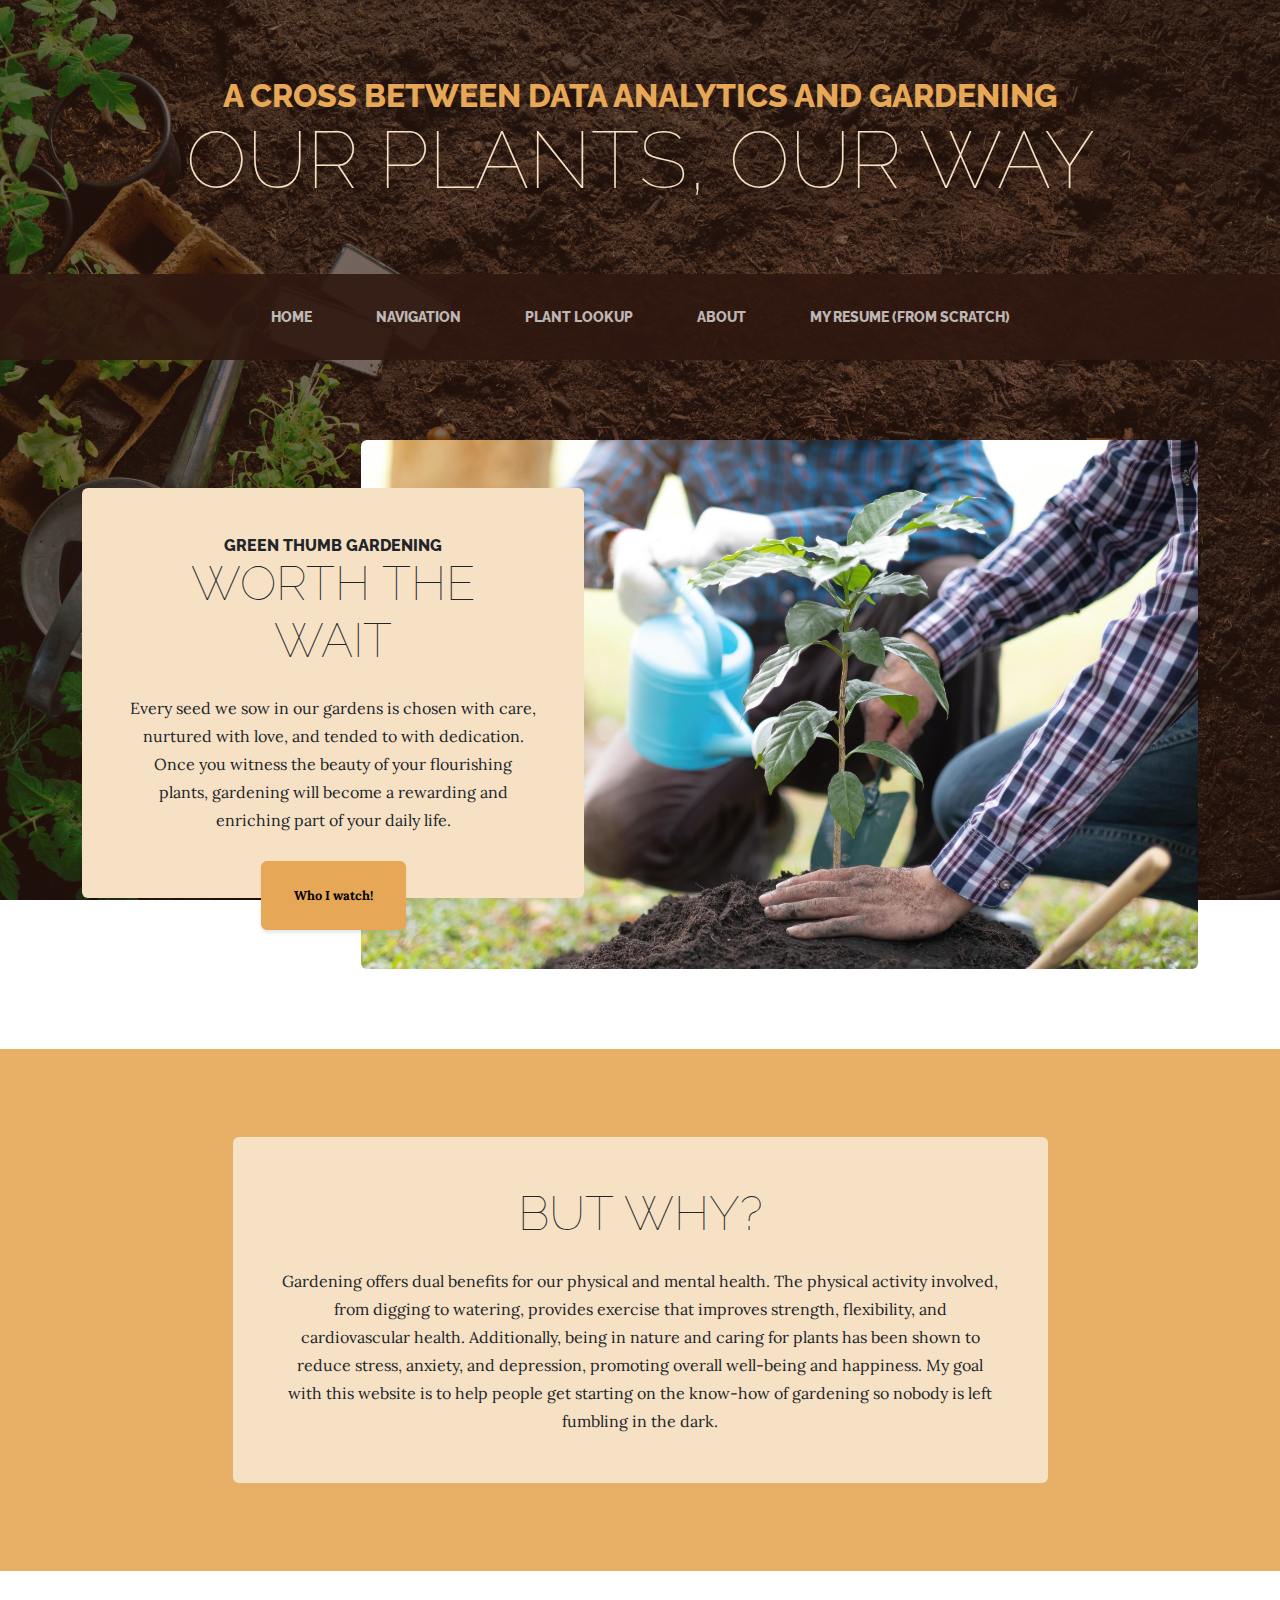
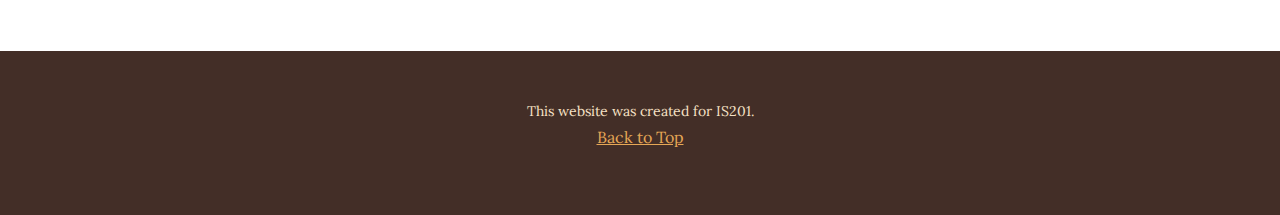
<file: index.html>
<!DOCTYPE html>
<html lang="en">
    <head>
        <meta charset="utf-8" />
        <meta name="viewport" content="width=device-width, initial-scale=1, shrink-to-fit=no" />
        <meta name="description" content="" />
        <meta name="author" content="" />
        <title>Come Plant With Me</title>
        <link rel="icon" type="image/x-icon" href="assets/botanical.svg" />
        <!-- Google fonts-->
        <link href="https://fonts.googleapis.com/css?family=Raleway:100,100i,200,200i,300,300i,400,400i,500,500i,600,600i,700,700i,800,800i,900,900i" rel="stylesheet" />
        <link href="https://fonts.googleapis.com/css?family=Lora:400,400i,700,700i" rel="stylesheet" />
        <!-- Core theme CSS (includes Bootstrap)-->
        <link href="css/styles.css" rel="stylesheet" />
    </head>
    <body class="bodyb">
        <header>
            <h1 class="site-heading text-center text-faded d-none d-lg-block">
                <span class="site-heading-upper text-primary mb-3" id="Top">A cross between data analytics and gardening</span>
                <span class="site-heading-lower">Our Plants, Our Way</span>
            </h1>
        </header>
        <!-- Navigation-->
        <nav class="navbar navbar-expand-lg navbar-dark py-lg-4" id="mainNav">
            <div class="container">
                <a class="navbar-brand text-uppercase fw-bold d-lg-none" href="index.html">Start Bootstrap</a>
                <button class="navbar-toggler" type="button" data-bs-toggle="collapse" data-bs-target="#navbarSupportedContent" aria-controls="navbarSupportedContent" aria-expanded="false" aria-label="Toggle navigation"><span class="navbar-toggler-icon"></span></button>
                <div class="collapse navbar-collapse" id="navbarSupportedContent">
                    <ul class="navbar-nav mx-auto">
                        <li class="nav-item px-lg-4"><a class="nav-link text-uppercase" href="index.html">Home</a></li>
                        <li class="nav-item px-lg-4"><a class="nav-link text-uppercase" href="navigation.html">Navigation</a></li>
                        <li class="nav-item px-lg-4"><a class="nav-link text-uppercase" href="plant_lookup.html">Plant Lookup</a></li>
                        <li class="nav-item px-lg-4"><a class="nav-link text-uppercase" href="about.html">About</a></li>
                        <li class="nav-item px-lg-4"><a class="nav-link text-uppercase" href="resume.html">My Resume (from scratch)</a></li>
                    </ul>
                </div>
            </div>
        </nav>
        <section class="page-section clearfix">
            <div class="container">
                <div class="intro">
                    <img class="intro-img img-fluid mb-3 mb-lg-0 rounded" src="assets/img/intro.jpg" alt="..." />
                    <div class="intro-text left-0 text-center bg-faded p-5 rounded">
                        <h2 class="section-heading mb-4">
                            <span class="section-heading-upper">Green Thumb Gardening</span>
                            <span class="section-heading-lower">Worth the Wait</span>
                        </h2>
                        <p class="mb-3">Every seed we sow in our gardens is chosen with care, nurtured with love, and tended to with dedication. Once you witness the beauty of your flourishing plants, gardening will become a rewarding and enriching part of your daily life.</p>
                        <div class="intro-button mx-auto"><a class="btn btn-primary btn-xl" href="https://www.youtube.com/@epicgardening" target="_blank">Who I watch!</a></div>
                    </div>
                </div>
            </div>
        </section>
        <section class="page-section cta">
            <div class="container">
                <div class="row">
                    <div class="col-xl-9 mx-auto">
                        <div class="cta-inner bg-faded text-center rounded">
                            <h2 class="section-heading mb-4">
                                <span class="section-heading-lower">But Why?</span>
                            </h2>
                            <p class="mb-0">Gardening offers dual benefits for our physical and mental health. The physical activity involved, from digging to watering, provides exercise that improves strength, flexibility, and cardiovascular health. Additionally, being in nature and caring for plants has been shown to reduce stress, anxiety, and depression, promoting overall well-being and happiness. My goal with this website is to help people get starting on the know-how of gardening so nobody is left fumbling in the dark.</p>
                        </div>
                    </div>
                </div>
            </div>
        </section>
        <footer class="footer text-faded text-center py-5">
            <div class="container"><p class="m-0 small">This website was created for IS201.</p>
                <p><a href="#">Back to Top</a></p>
            </div>
        </footer>
        <!-- Bootstrap core JS-->
        <script src="https://cdn.jsdelivr.net/npm/bootstrap@5.2.3/dist/js/bootstrap.bundle.min.js"></script>
        <!-- Core theme JS-->
        <script src="js/scripts.js"></script>
    </body>
</html>
</file>
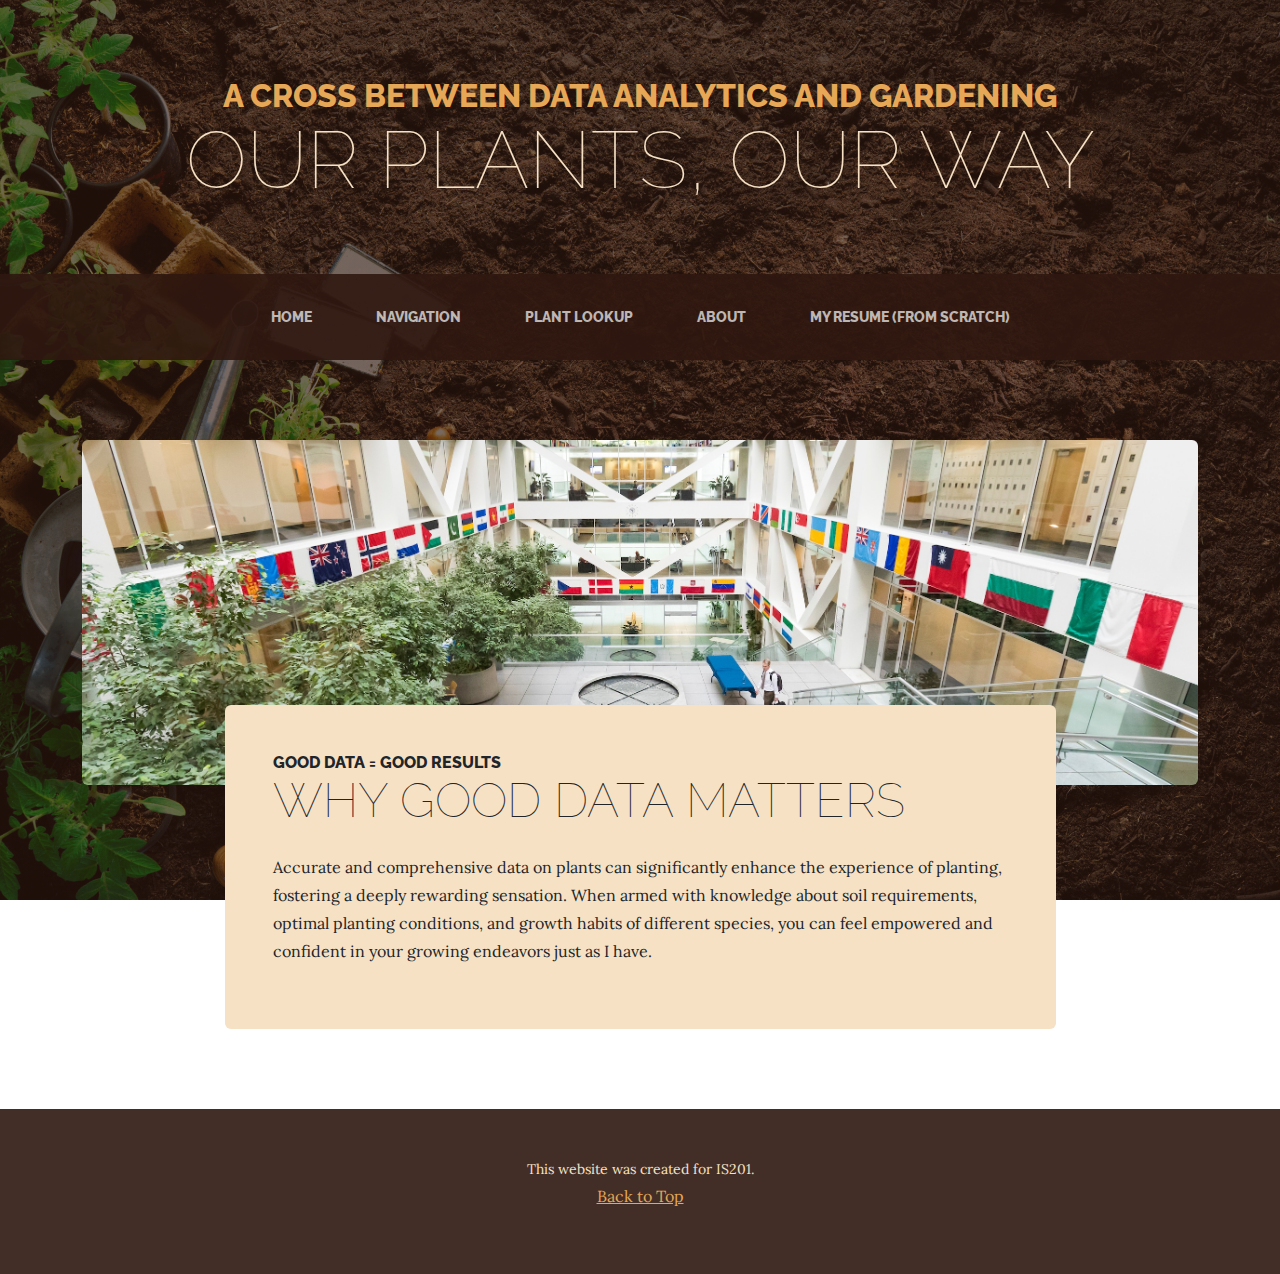
<file: about.html>
<!DOCTYPE html>
<html lang="en">
    <head>
        <meta charset="utf-8" />
        <meta name="viewport" content="width=device-width, initial-scale=1, shrink-to-fit=no" />
        <meta name="description" content="" />
        <meta name="author" content="" />
        <title>About this site</title>
        <link rel="icon" type="image/x-icon" href="assets/botanical.svg" />
        <!-- Google fonts-->
        <link href="https://fonts.googleapis.com/css?family=Raleway:100,100i,200,200i,300,300i,400,400i,500,500i,600,600i,700,700i,800,800i,900,900i" rel="stylesheet" />
        <link href="https://fonts.googleapis.com/css?family=Lora:400,400i,700,700i" rel="stylesheet" />
        <!-- Core theme CSS (includes Bootstrap)-->
        <link href="css/styles.css" rel="stylesheet"/>
    </head>
    <body class="bodyb">
        <header>
            <h1 class="site-heading text-center text-faded d-none d-lg-block">
                <span class="site-heading-upper text-primary mb-3" id="Top">A cross between data analytics and gardening</span>
                <span class="site-heading-lower">Our Plants, Our Way</span>
            </h1>
        </header>
        <!-- Navigation-->
        <nav class="navbar navbar-expand-lg navbar-dark py-lg-4" id="mainNav">
            <div class="container">
                <a class="navbar-brand text-uppercase fw-bold d-lg-none" href="index.html">Start Bootstrap</a>
                <button class="navbar-toggler" type="button" data-bs-toggle="collapse" data-bs-target="#navbarSupportedContent" aria-controls="navbarSupportedContent" aria-expanded="false" aria-label="Toggle navigation"><span class="navbar-toggler-icon"></span></button>
                <div class="collapse navbar-collapse" id="navbarSupportedContent">
                    <ul class="navbar-nav mx-auto">
                        <li class="nav-item px-lg-4"><a class="nav-link text-uppercase" href="index.html">Home</a></li>
                        <li class="nav-item px-lg-4"><a class="nav-link text-uppercase" href="navigation.html">Navigation</a></li>
                        <li class="nav-item px-lg-4"><a class="nav-link text-uppercase" href="plant_lookup.html">Plant Lookup</a></li>
                        <li class="nav-item px-lg-4"><a class="nav-link text-uppercase" href="about.html">About</a></li>
                        <li class="nav-item px-lg-4"><a class="nav-link text-uppercase" href="resume.html">My Resume (from scratch)</a></li>
                    </ul>
                </div>
            </div>
        </nav>
        <section class="page-section about-heading">
            <div class="container">
                <img class="img-fluid rounded about-heading-img mb-3 mb-lg-0" src="assets/img/about.jpg" alt="..." />
                <div class="about-heading-content">
                    <div class="row">
                        <div class="col-xl-9 col-lg-10 mx-auto">
                            <div class="bg-faded rounded p-5">
                                <h2 class="section-heading mb-4">
                                    <span class="section-heading-upper">Good Data = Good Results</span>
                                    <span class="section-heading-lower">Why Good Data Matters</span>
                                </h2>
                                <p>Accurate and comprehensive data on plants can significantly enhance the experience of planting, fostering a deeply rewarding sensation. When armed with knowledge about soil requirements, optimal planting conditions, and growth habits of different species, you can feel empowered and confident in your growing endeavors just as I have. </p>
                            </div>
                        </div>
                    </div>
                </div>
            </div>
        </section>
        <footer class="footer text-faded text-center py-5">
            <div class="container"><p class="m-0 small">This website was created for IS201.</p>
                <p><a href="#">Back to Top</a></p>
            </div>
        </footer>
        <!-- Bootstrap core JS-->
        <script src="https://cdn.jsdelivr.net/npm/bootstrap@5.2.3/dist/js/bootstrap.bundle.min.js"></script>
        <!-- Core theme JS-->
        <script src="js/scripts.js"></script>
    </body>
</html>
</file>
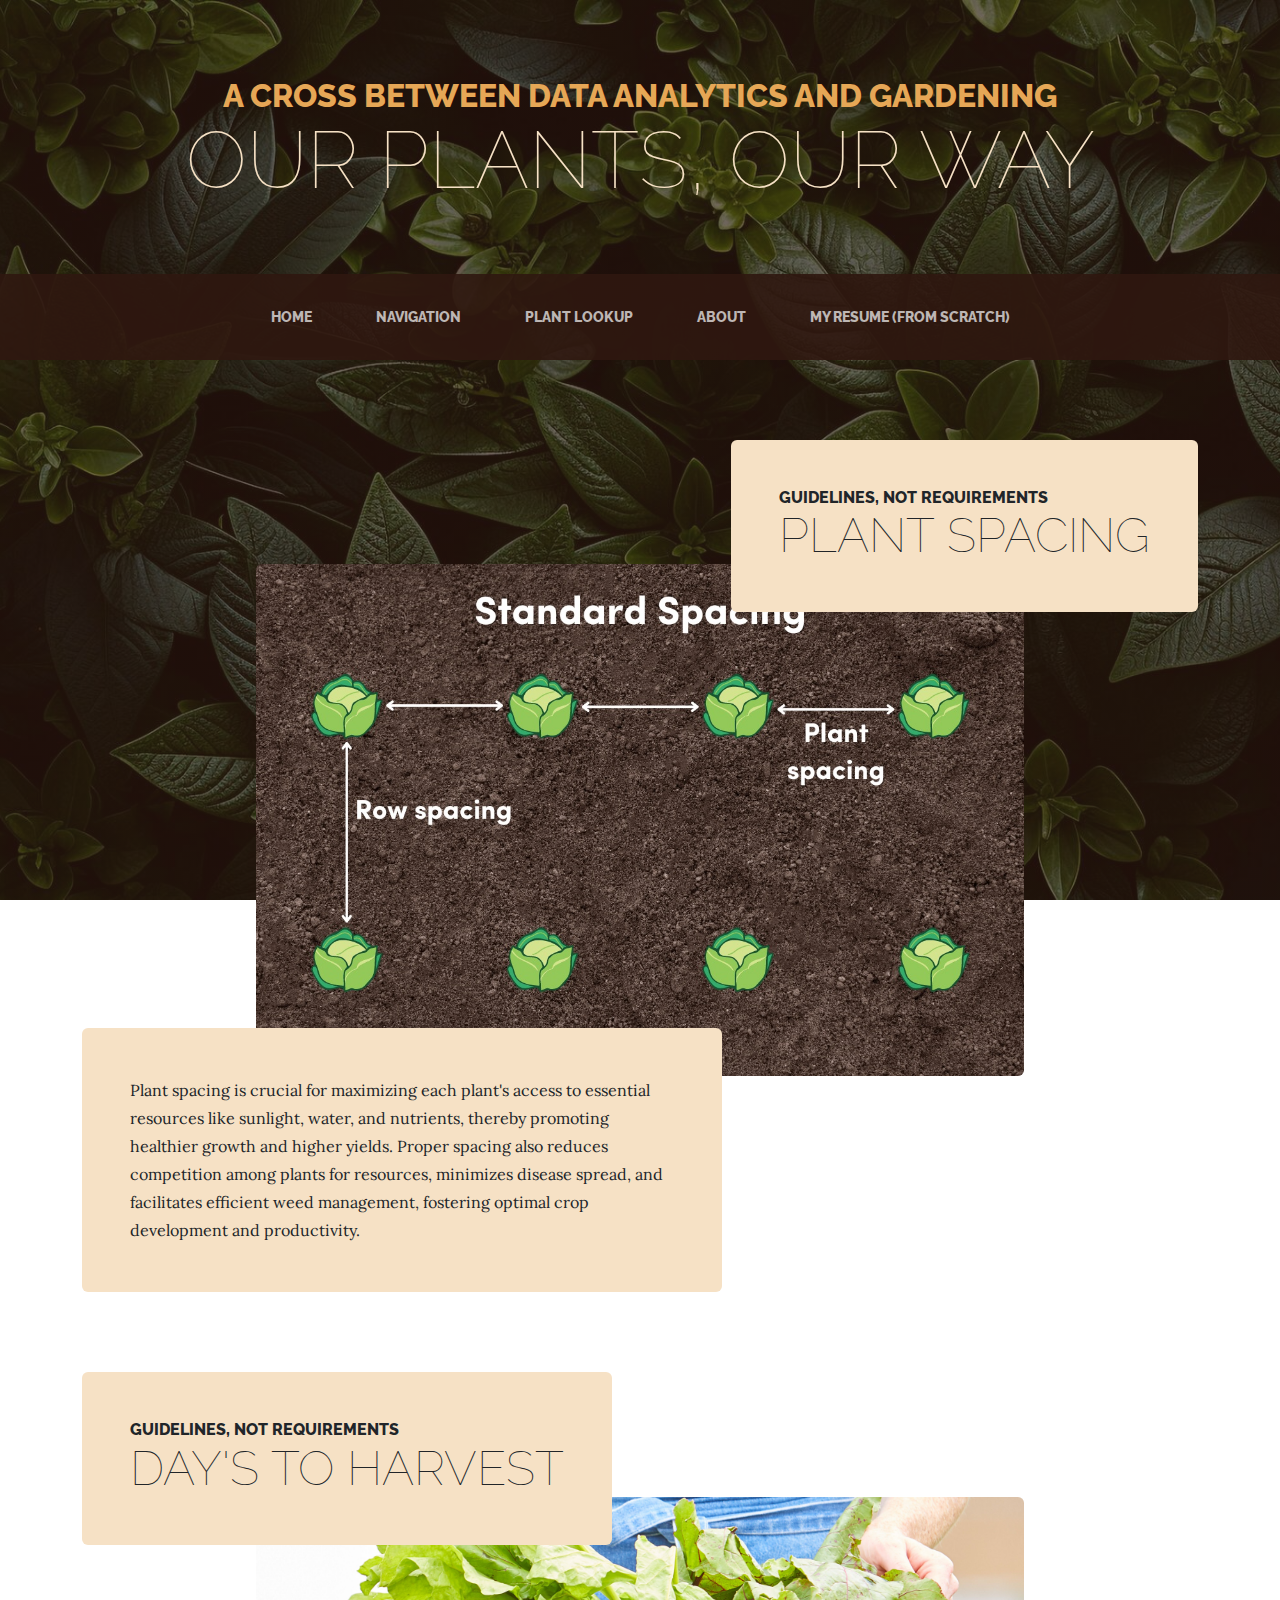
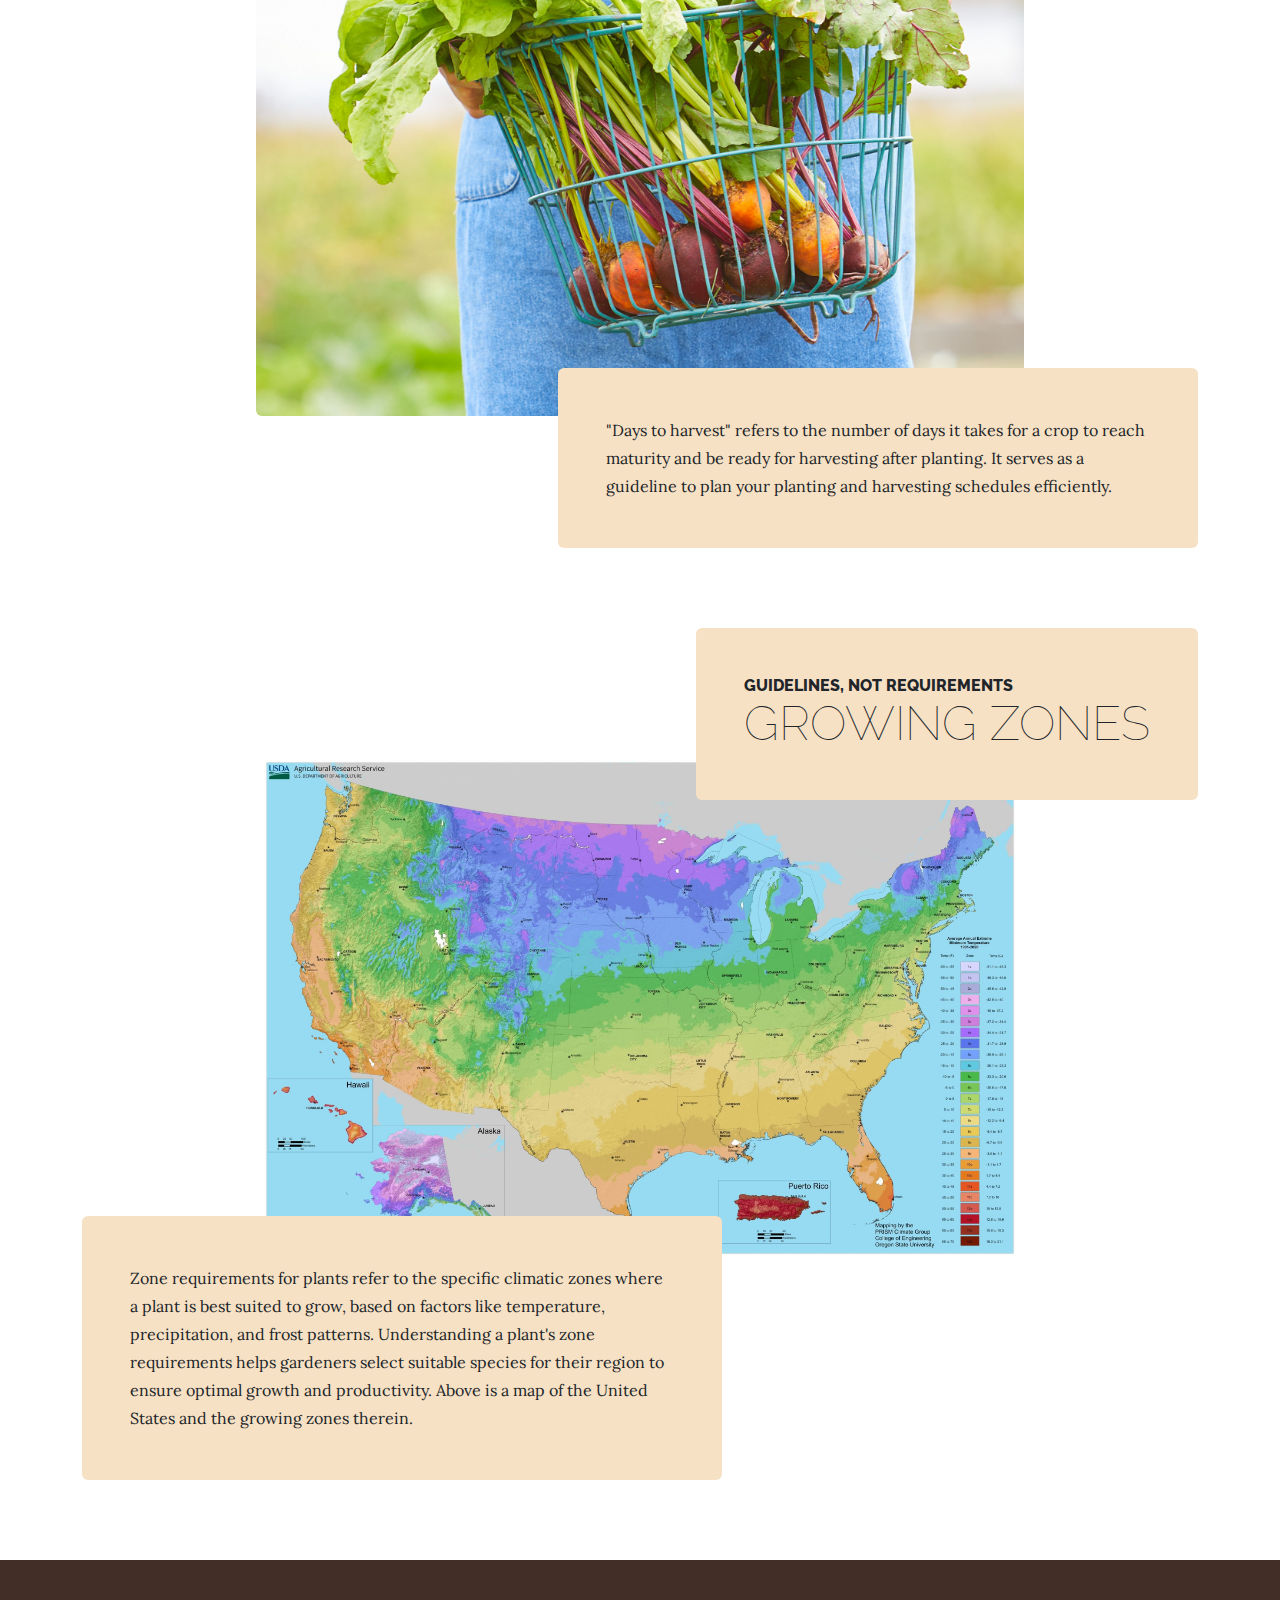
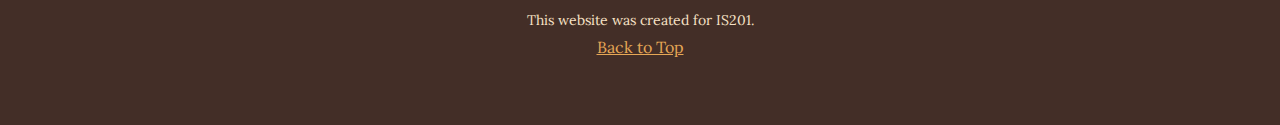
<file: navigation.html>
<!DOCTYPE html>
<html lang="en">
    <head>
        <meta charset="utf-8" />
        <meta name="viewport" content="width=device-width, initial-scale=1, shrink-to-fit=no" />
        <meta name="description" content="" />
        <meta name="author" content="" />
        <title>Guideline to navigation</title>
        <link rel="icon" type="image/x-icon" href="assets/botanical.svg" />
        <!-- Google fonts-->
        <link href="https://fonts.googleapis.com/css?family=Raleway:100,100i,200,200i,300,300i,400,400i,500,500i,600,600i,700,700i,800,800i,900,900i" rel="stylesheet" />
        <link href="https://fonts.googleapis.com/css?family=Lora:400,400i,700,700i" rel="stylesheet" />
        <!-- Core theme CSS (includes Bootstrap)-->
        <link href="css/styles.css" rel="stylesheet" />
    </head>
    <body class="bodyg">
        <header>
            <h1 class="site-heading text-center text-faded d-none d-lg-block">
                <span class="site-heading-upper text-primary mb-3" id="Top">A cross between data analytics and gardening</span>
                <span class="site-heading-lower">Our Plants, Our Way</span>
            </h1>
        </header>
        <!-- Navigation-->
        <nav class="navbar navbar-expand-lg navbar-dark py-lg-4" id="mainNav">
            <div class="container">
                <a class="navbar-brand text-uppercase fw-bold d-lg-none" href="index.html">Start Bootstrap</a>
                <button class="navbar-toggler" type="button" data-bs-toggle="collapse" data-bs-target="#navbarSupportedContent" aria-controls="navbarSupportedContent" aria-expanded="false" aria-label="Toggle navigation"><span class="navbar-toggler-icon"></span></button>
                <div class="collapse navbar-collapse" id="navbarSupportedContent">
                    <ul class="navbar-nav mx-auto">
                        <li class="nav-item px-lg-4"><a class="nav-link text-uppercase" href="index.html">Home</a></li>
                        <li class="nav-item px-lg-4"><a class="nav-link text-uppercase" href="navigation.html">Navigation</a></li>
                        <li class="nav-item px-lg-4"><a class="nav-link text-uppercase" href="plant_lookup.html">Plant Lookup</a></li>
                        <li class="nav-item px-lg-4"><a class="nav-link text-uppercase" href="about.html">About</a></li>
                        <li class="nav-item px-lg-4"><a class="nav-link text-uppercase" href="resume.html">My Resume (from scratch)</a></li>
                    </ul>
                </div>
            </div>
        </nav>
        <section class="page-section">
            <div class="container">
                <div class="product-item">
                    <div class="product-item-title d-flex">
                        <div class="bg-faded p-5 d-flex ms-auto rounded">
                            <h2 class="section-heading mb-0">
                                <span class="section-heading-upper">Guidelines, not requirements</span>
                                <span class="section-heading-lower">Plant Spacing</span>
                            </h2>
                        </div>
                    </div>
                    <img class="product-item-img mx-auto d-flex rounded img-fluid mb-3 mb-lg-0" src="assets/img/products-01.jpg" alt="..." />
                    <div class="product-item-description d-flex me-auto">
                        <div class="bg-faded p-5 rounded"><p class="mb-0">Plant spacing is crucial for maximizing each plant's access to essential resources like sunlight, water, and nutrients, thereby promoting healthier growth and higher yields. Proper spacing also reduces competition among plants for resources, minimizes disease spread, and facilitates efficient weed management, fostering optimal crop development and productivity.</p></div>
                    </div>
                </div>
            </div>
        </section>
        <section class="page-section">
            <div class="container">
                <div class="product-item">
                    <div class="product-item-title d-flex">
                        <div class="bg-faded p-5 d-flex me-auto rounded">
                            <h2 class="section-heading mb-0">
                                <span class="section-heading-upper">Guidelines, not requirements</span>
                                <span class="section-heading-lower">Day's to Harvest</span>
                            </h2>
                        </div>
                    </div>
                    <img class="product-item-img mx-auto d-flex rounded img-fluid mb-3 mb-lg-0" src="assets/img/products-02.jpg" alt="..." />
                    <div class="product-item-description d-flex ms-auto">
                        <div class="bg-faded p-5 rounded"><p class="mb-0">"Days to harvest" refers to the number of days it takes for a crop to reach maturity and be ready for harvesting after planting. It serves as a guideline to plan your planting and harvesting schedules efficiently.</p></div>
                    </div>
                </div>
            </div>
        </section>
        <section class="page-section">
            <div class="container">
                <div class="product-item">
                    <div class="product-item-title d-flex">
                        <div class="bg-faded p-5 d-flex ms-auto rounded">
                            <h2 class="section-heading mb-0">
                                <span class="section-heading-upper">Guidelines, not requirements</span>
                                <span class="section-heading-lower">Growing Zones</span>
                            </h2>
                        </div>
                    </div>
                    <img class="product-item-img mx-auto d-flex rounded img-fluid mb-3 mb-lg-0" src="assets/img/zone-hardiness.jpeg" alt="..." />
                    <div class="product-item-description d-flex me-auto">
                        <div class="bg-faded p-5 rounded"><p class="mb-0">Zone requirements for plants refer to the specific climatic zones where a plant is best suited to grow, based on factors like temperature, precipitation, and frost patterns. Understanding a plant's zone requirements helps gardeners select suitable species for their region to ensure optimal growth and productivity. Above is a map of the United States and the growing zones therein.</p></div>
                    </div>
                </div>
            </div>
        </section>
        <footer class="footer text-faded text-center py-5">
            <div class="container"><p class="m-0 small">This website was created for IS201.</p>
                <p><a href="#">Back to Top</a></p>
            </div>
        </footer>
        <!-- Bootstrap core JS-->
        <script src="https://cdn.jsdelivr.net/npm/bootstrap@5.2.3/dist/js/bootstrap.bundle.min.js"></script>
        <!-- Core theme JS-->
        <script src="js/scripts.js"></script>
    </body>
</html>
</file>
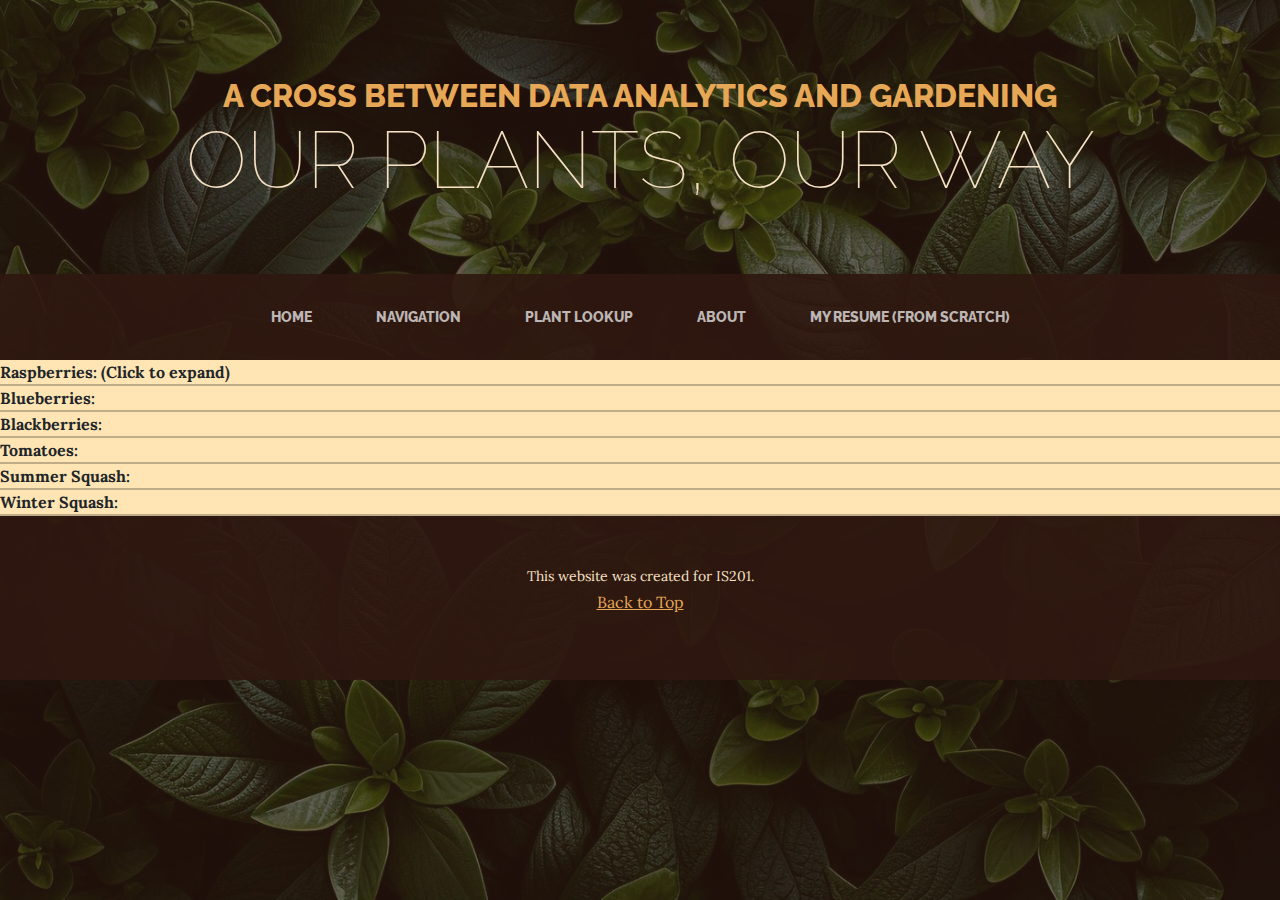
<file: plant_lookup.html>
<!DOCTYPE html>
<html lang="en">
    <head>
        <meta charset="utf-8" />
        <meta name="viewport" content="width=device-width, initial-scale=1, shrink-to-fit=no" />
        <meta name="description" content="" />
        <meta name="author" content="" />
        <title>Plant lookup</title>
        <link rel="icon" type="image/x-icon" href="assets/botanical.svg" />
        <!-- Google fonts-->
        <link href="https://fonts.googleapis.com/css?family=Raleway:100,100i,200,200i,300,300i,400,400i,500,500i,600,600i,700,700i,800,800i,900,900i" rel="stylesheet" />
        <link href="https://fonts.googleapis.com/css?family=Lora:400,400i,700,700i" rel="stylesheet" />
        <!-- Core theme CSS (includes Bootstrap)-->
        <link href="css/styles.css" rel="stylesheet" />
    </head>
    <body class="bodyg">
        <header>
            <h1 class="site-heading text-center text-faded d-none d-lg-block">
                <span class="site-heading-upper text-primary mb-3" id="Top">A cross between data analytics and gardening</span>
                <span class="site-heading-lower">Our Plants, Our Way</span>
            </h1>
        </header>
        <!-- Navigation -->
        <nav class="navbar navbar-expand-lg navbar-dark py-lg-4" id="mainNav">
            <div class="container">
                <a class="navbar-brand text-uppercase fw-bold d-lg-none" href="index.html">Start Bootstrap</a>
                <button class="navbar-toggler" type="button" data-bs-toggle="collapse" data-bs-target="#navbarSupportedContent" aria-controls="navbarSupportedContent" aria-expanded="false" aria-label="Toggle navigation"><span class="navbar-toggler-icon"></span></button>
                <div class="collapse navbar-collapse" id="navbarSupportedContent">
                    <ul class="navbar-nav mx-auto">
                        <li class="nav-item px-lg-4"><a class="nav-link text-uppercase" href="index.html">Home</a></li>
                        <li class="nav-item px-lg-4"><a class="nav-link text-uppercase" href="navigation.html">Navigation</a></li>
                        <li class="nav-item px-lg-4"><a class="nav-link text-uppercase" href="plant_lookup.html">Plant Lookup</a></li>
                        <li class="nav-item px-lg-4"><a class="nav-link text-uppercase" href="about.html">About</a></li>
                        <li class="nav-item px-lg-4"><a class="nav-link text-uppercase" href="resume.html">My Resume (from scratch)</a></li>
                    </ul>
                </div>
            </div>
        </nav>       

        <!-- Drop down menus -->
        <div class="dropdown-container" id="container1" onclick="toggleDropdown('dropdown1', 'container1')">
            <span>Raspberries: (Click to expand)</span>
            <div id="dropdown1" class="dropdown-content">
                <p>Description: 
                    <span class="normal-font">Raspberries are small, delicate fruits known for their vibrant red color and sweet-tart flavor. They belong to the rose family and are composed of multiple small juicy drupelets clustered around a central core. Raspberries are rich in vitamins, antioxidants, and dietary fiber. They are often enjoyed fresh, but can also be used in jams, desserts, and beverages.</span>
                </p>
                <p>Plant Spacing: 
                    <span class="normal-font">2 - 3 feet apart within rows</span>
                </p>
                <p>Days to Harvest: 
                    <span class="normal-font">In early summer, berries will ripen over about 2 weeks. You will need to pick berries every couple of days! Because these are perennials they will come up when they decide too.</span>
                </p>
                <p>Zone Requirements: 
                    <span class="normal-font">Gardeners from zone 3 all the way to zone 10 can grow raspberries successfully, given the right variety.</span>
                </p>
            </div>
        </div>
        
        <div class="dropdown-container" id="container2" onclick="toggleDropdown('dropdown2', 'container2')">
            <span>Blueberries:</span>
            <div id="dropdown2" class="dropdown-content">
                <p>Description: 
                    <span class="normal-font">Blueberries are small, round, and blue-purple fruits known for their sweet flavor and health benefits. They grow on low, spreading bushes with shiny green leaves that turn red in the fall. They produce white or pink flowers in spring, which later develop into clusters of berries ready for harvest in the summer. Blueberries are rich in antioxidants, vitamins, and minerals, making them a popular choice for both fresh consumption and culinary uses like baking, jams, and smoothies.</span>
                </p>
                <p>Plant Spacing: 
                    <span class="normal-font">2 - 2½ feet apart to form solid hedgerows or spaced up to 6 feet apart and grown individually.</span>
                </p>
                <p>Days to Harvest: 
                    <span class="normal-font">Between late July and mid-August. Generally, they will be blue or purplish-blue when they're ripe. However, consider waiting a couple of extra days to harvest even if they're blue because bigger berries tend to have a sweeter flavor.</span>
                </p>
                <p>Zone Requirements: 
                    <span class="normal-font">Blueberry plants are classified by height: Lowbush: 1 to 2 feet; hardy in zones 3 to 6. Half-high: 3 to 4 feet; hardy in zones 3 to 5. Highbush: 4 to 7 feet; hardy in zones 4 to 7.</span>
                </p>
            </div>
        </div>

        <div class="dropdown-container" id="container3" onclick="toggleDropdown('dropdown3', 'container3')">
            <span>Blackberries:</span>
            <div id="dropdown3" class="dropdown-content">
                <p>Description: 
                    <span class="normal-font">Blackberries are juicy, sweet-tart berries that grow on thorny shrubs. These perennial plants are part of the rose family and produce clusters of berries typically in late summer to early fall. Blackberry bushes have long, arching canes with thorns and serrated leaves. They prefer well-drained soil and full sun to thrive. Blackberries come in various cultivars, ranging from thornless varieties to those with large, robust thorns.</span>
                </p>
                <p>Plant Spacing: 
                    <span class="normal-font">3 - 4 feet apart within rows.</span>
                </p>
                <p>Days to Harvest: 
                    <span class="normal-font">In late summer and early fall, berries will ripen over 2 - 4 days. You will need to pick berries every couple of days! Because these are perennials they will come up when they decide too.</span>
                </p>
                <p>Zone Requirements: 
                    <span class="normal-font">Most blackberries can be grown in USDA Plant Hardiness Zones 5 - 9.</span>
                </p>
            </div>
        </div>

        <div class="dropdown-container" id="container4" onclick="toggleDropdown('dropdown4', 'container4')">
            <span>Tomatoes:</span>
            <div id="dropdown4" class="dropdown-content">
                <p>Description: 
                    <span class="normal-font">Tomatoes are juicy, versatile fruits that come in various shapes, sizes, and colors, including red, yellow, and purple. They grow on vines that can sprawl or be trained upright, depending on the variety. Tomato plants are annuals in most climates, although they can be grown as perennials in warmer regions. They have green leaves and produce clusters of flowers that develop into fruits. Tomatoes thrive in warm temperatures and well-drained soil with plenty of sunlight.</span>
                </p>
                <p>Plant Spacing: 
                    <span class="normal-font">18 - 24 inches apart along a row, but space your rows about 36 inches apart.</span>
                </p>
                <p>Days to Harvest: 
                    <span class="normal-font">65 - 80 days after planting.</span>
                </p>
                <p>Zone Requirements: 
                    <span class="normal-font">Zones 5 - 8,</span>
                </p>
            </div>
        </div>

        <div class="dropdown-container" id="container5" onclick="toggleDropdown('dropdown5', 'container5')">
            <span>Summer Squash:</span>
            <div id="dropdown5" class="dropdown-content">
                <p>Description: 
                    <span class="normal-font">Summer squash refers to a variety of tender, edible squashes harvested during the summer months. These include zucchini, yellow squash, and pattypan squash. The plants are fast-growing, bushy annuals with large, lobed leaves. They produce elongated or round fruits with thin, edible skins and soft seeds. Summer squash plants require warm temperatures and well-drained soil to thrive, and they are prolific producers, often yielding abundant harvests throughout the summer season.</span>
                </p>
                <p>Plant Spacing: 
                    <span class="normal-font">24 - 30 inches apart.</span>
                </p>
                <p>Days to Harvest: 
                    <span class="normal-font">50 - 75 days, depending on variety. After the initial harvest you will need to pick more every few days. Pick summer squash when they reach the size you prefer but before the seeds become tough.</span>
                </p>
                <p>Zone Requirements: 
                    <span class="normal-font">Summer squash grows best in growing zones 3 - 10.</span>
                </p>
            </div>
        </div>

        <div class="dropdown-container" id="container6" onclick="toggleDropdown('dropdown6', 'container6')">
            <span >Winter Squash:</span>
            <div id="dropdown6" class="dropdown-content">
                <p>Description: 
                    <span class="normal-font">Winter squash encompasses a variety of hearty squashes harvested in the fall, known for their thick, tough skins and long storage capabilities. Examples include butternut squash, acorn squash, and pumpkin. These squashes grow on sprawling vines with large, lobed leaves and yellow flowers. The plants are typically annuals, requiring warm temperatures to mature the fruits before the onset of frost. Winter squash fruits develop throughout the summer and are harvested in the fall when fully mature. They have dense, sweet flesh and are often roasted, pureed, or used in soups, stews, and pies during the colder months.</span>
                </p>
                <p>Plant Spacing: 
                    <span class="normal-font">30 - 48 inches apart.</span>
                </p>
                <p>Days to Harvest: 
                    <span class="normal-font">You generally need a fairly long growing season to mature, often 95 to 120 days for winter squash.</span>
                </p>
                <p>Zone Requirements: 
                    <span class="normal-font">Winter squash grows best in growing zones 2 - 11.</span>
                </p>
            </div>
        </div>

        <footer class="footer text-faded text-center py-5">
            <div class="container"><p class="m-0 small">This website was created for IS201.</p>
                <p><a href="#">Back to Top</a></p>
            </div>
        </footer>
        <!-- Bootstrap core JS-->
        <script src="https://cdn.jsdelivr.net/npm/bootstrap@5.2.3/dist/js/bootstrap.bundle.min.js"></script>
        <!-- Core theme JS-->
        <script src="js/scripts.js"></script>
    </body>
</html>
</file>
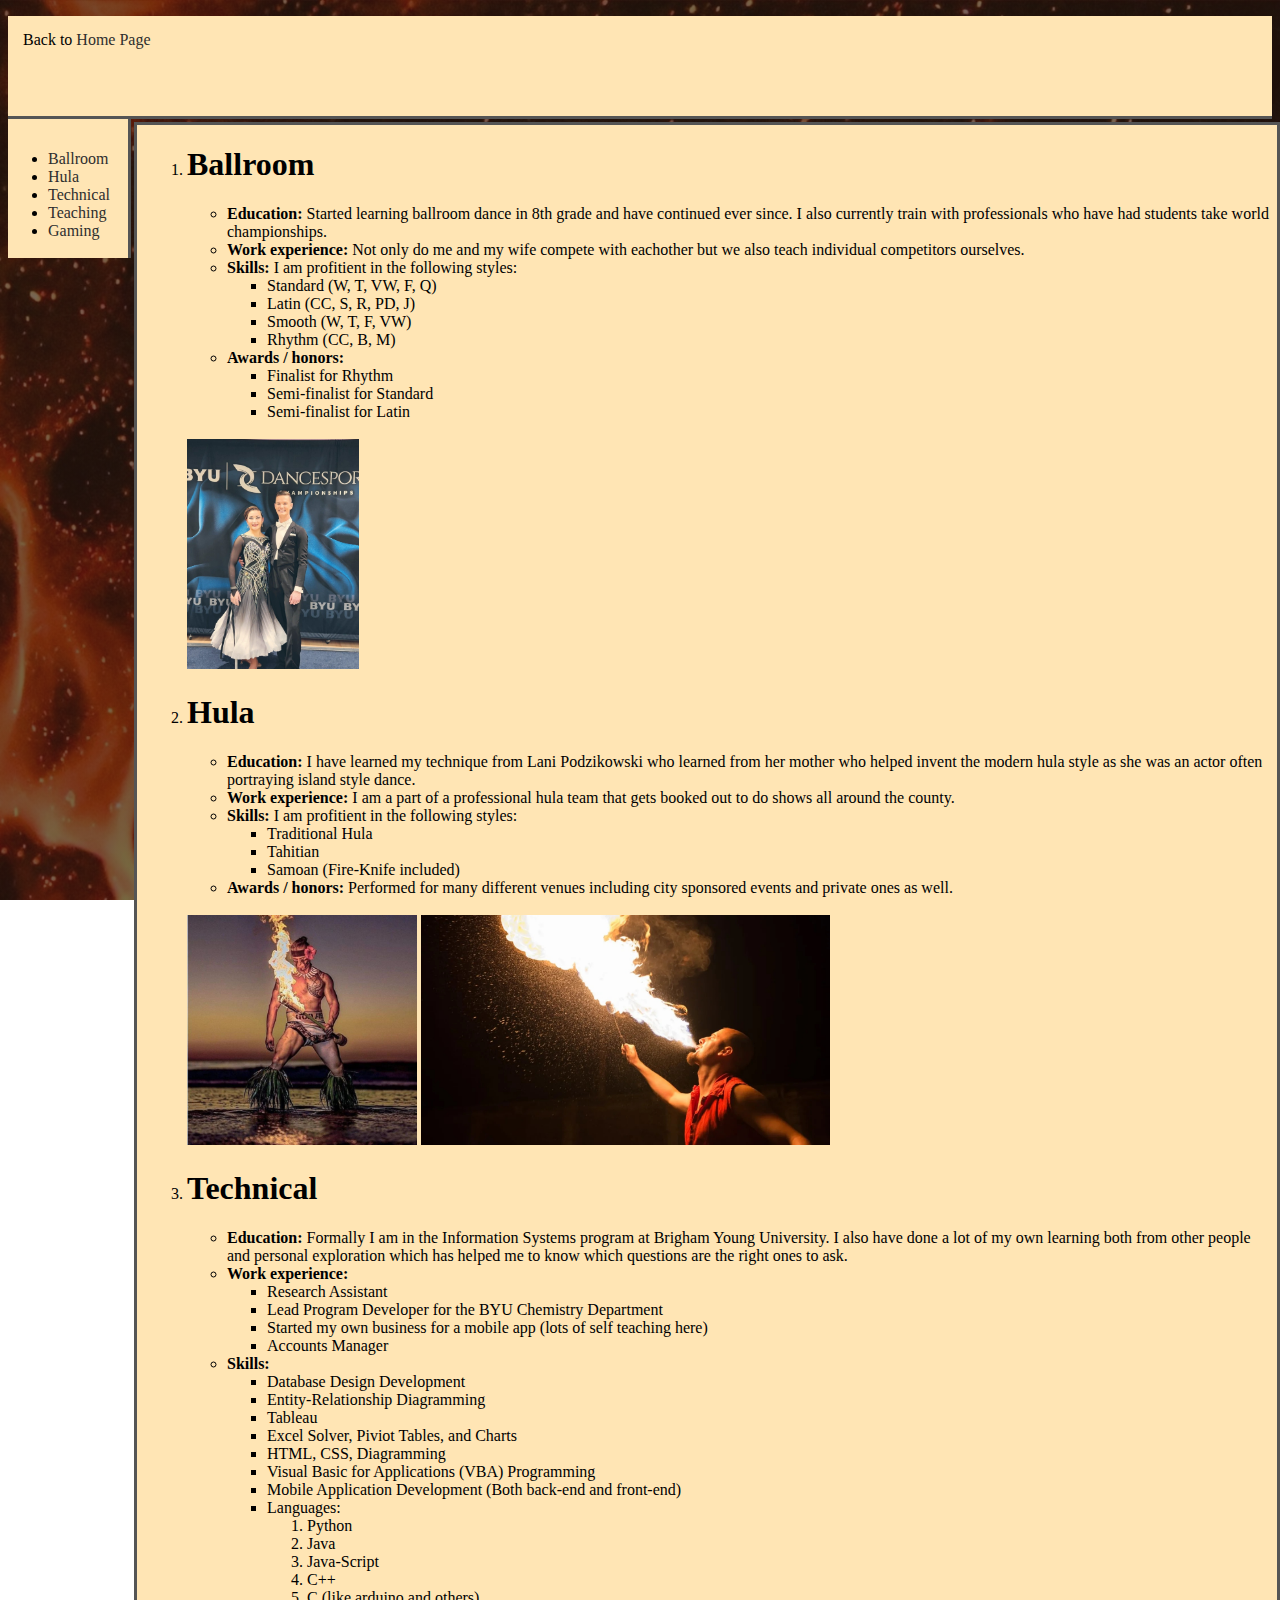
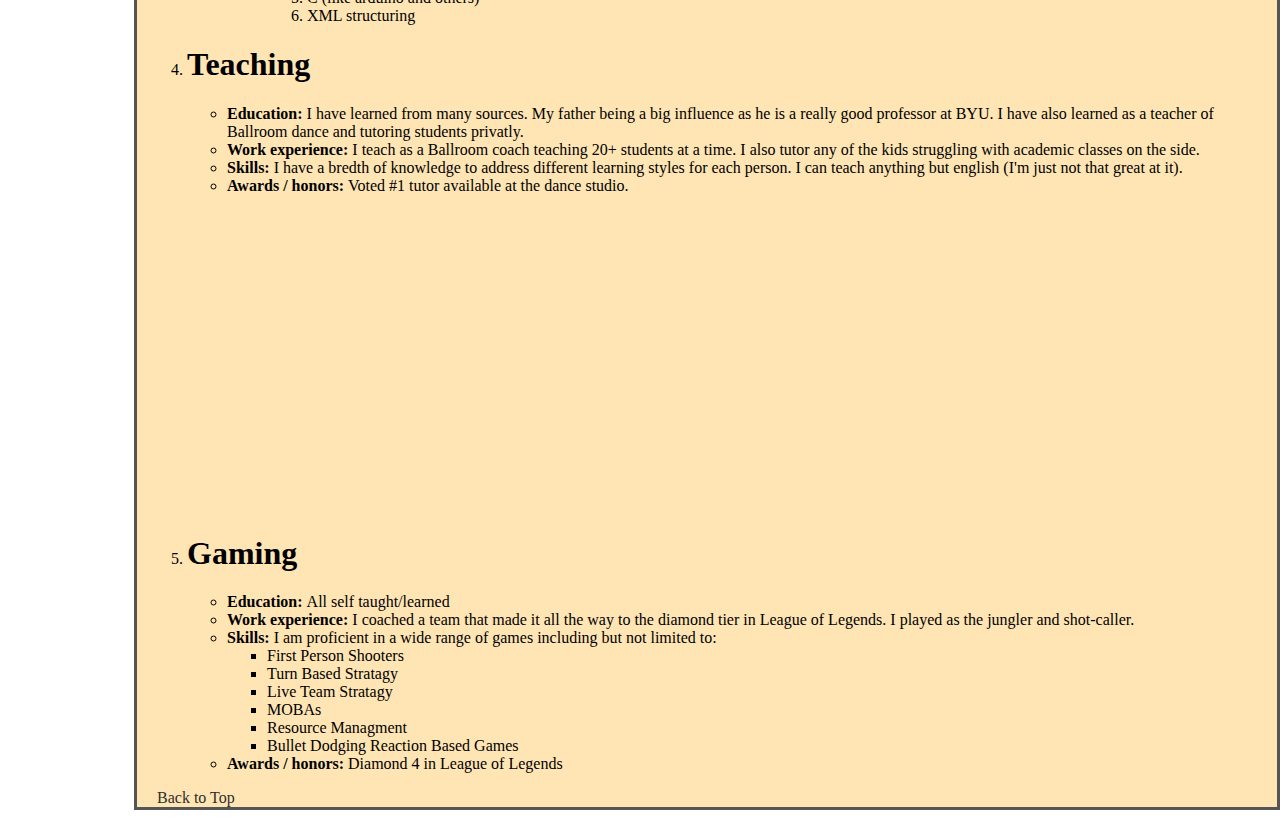
<file: resume.html>
<!DOCTYPE html>
<html lang="en">
<head>
    <meta charset="UTF-8">
    <meta name="viewport" content="width=device-width, initial-scale=1.0">
    <title>My Resume</title>
    <link rel="icon" type="image/x-icon" href="assets/-Account.svg"/>
    <link href="css/resume.css" rel="stylesheet"/>
</head>
<body>
    <div class="topmenu"> 
        <p class="topdetails">Back to <a href="index.html">Home Page</a></p>
    </div>
    <div class="leftmenu">
        <ul>
            <li>
                <a href="#ballroom">Ballroom</a>
            </li>
            <li>
                <a href="#hula">Hula</a>
            </li>
            <li>
                <a href="#technical">Technical</a>
            </li>
            <li>
                <a href="#teaching">Teaching</a>
            </li>
            <li>
                <a href="#gaming">Gaming</a>
            </li>
            <br>
        </ul>
    </div>
    <div class="main-content">
        <ol>
            <li>
                <h1 id="ballroom">Ballroom</h1>
                <ul>
                    <li><span class="bold">Education: </span>Started learning ballroom dance in 8th grade and have continued ever since. I also currently train with professionals who have had students take world championships.</li>
                    <li><span class="bold">Work experience: </span>Not only do me and my wife compete with eachother but we also teach individual competitors ourselves.</li>
                    <li><span class="bold">Skills: </span>I am profitient in the following styles: <br>
                        <ul>
                            <li>Standard (W, T, VW, F, Q)</li>
                            <li>Latin (CC, S, R, PD, J)</li>
                            <li>Smooth (W, T, F, VW)</li>
                            <li>Rhythm (CC, B, M)</li>
                        </ul>
                    </li>
                    <li><span class="bold">Awards / honors: </span>
                        <ul>
                            <li>Finalist for Rhythm</li>
                            <li>Semi-finalist for Standard</li>
                            <li>Semi-finalist for Latin</li>
                        </ul>
                    </li>
                </ul>
                <br>
                <img src="assets/img/ballroom.jpg" alt="Picture of me and my partner" height="230">
            </li>
            <li>
                <h1 id="hula">Hula</h1>
                <ul>
                    <li><span class="bold">Education: </span>I have learned my technique from Lani Podzikowski who learned from her mother who helped invent the modern hula style as she was an actor often portraying island style dance.</li>
                    <li><span class="bold">Work experience: </span>I am a part of a professional hula team that gets booked out to do shows all around the county.</li>
                    <li><span class="bold">Skills: </span>I am profitient in the following styles:
                        <ul>
                            <li>Traditional Hula</li>
                            <li>Tahitian</li>
                            <li>Samoan (Fire-Knife included)</li>
                        </ul>
                    </li>
                    <li><span class="bold">Awards / honors: </span>Performed for many different venues including city sponsored events and private ones as well. </li>
                </ul>
                <br>
                <img src="assets/img/fire-knife.jpg" alt="Picture of a Fire-Knife Dancer" height="230">
                <img src="assets/img/spitting-fire.jpg" alt="Picture of a Fire Spitter" height="230">
            </li>
            <li>
                <h1 id="technical">Technical</h1>
                <ul>
                    <li><span class="bold">Education: </span>Formally I am in the Information Systems program at Brigham Young University. I also have done a lot of my own learning both from other people and personal exploration which has helped me to know which questions are the right ones to ask.</li>
                    <li><span class="bold">Work experience: </span>
                        <ul>
                            <li>Research Assistant</li>
                            <li>Lead Program Developer for the BYU Chemistry Department</li>
                            <li>Started my own business for a mobile app (lots of self teaching here)</li>
                            <li>Accounts Manager</li>
                        </ul>
                    </li>
                    <li><span class="bold">Skills: </span> 
                        <ul>
                            <li>Database Design Development</li>
                            <li>Entity-Relationship Diagramming</li>
                            <li>Tableau</li>
                            <li>Excel Solver, Piviot Tables, and Charts</li>
                            <li>HTML, CSS, Diagramming</li>
                            <li>Visual Basic for Applications (VBA) Programming</li>
                            <li>Mobile Application Development (Both back-end and front-end)</li>
                            <li>Languages:
                                <ol>
                                    <li>Python</li>
                                    <li>Java</li>
                                    <li>Java-Script</li>
                                    <li>C++</li>
                                    <li>C (like arduino and others)</li>
                                    <li>XML structuring</li>
                                </ol>
                            </li>
                        </ul>
                    </li>
                </ul>
                <div class='tableauPlaceholder' id='viz1713201642708' style='position: relative'><noscript><a href='#'><img alt='Dashboard 1 ' src='https:&#47;&#47;public.tableau.com&#47;static&#47;images&#47;Pr&#47;ProgrammingLanguagesDemand&#47;Dashboard1&#47;1_rss.png' style='border: none' /></a></noscript><object class='tableauViz'  style='display:none;'><param name='host_url' value='https%3A%2F%2Fpublic.tableau.com%2F' /> <param name='embed_code_version' value='3' /> <param name='site_root' value='' /><param name='name' value='ProgrammingLanguagesDemand&#47;Dashboard1' /><param name='tabs' value='no' /><param name='toolbar' value='yes' /><param name='static_image' value='https:&#47;&#47;public.tableau.com&#47;static&#47;images&#47;Pr&#47;ProgrammingLanguagesDemand&#47;Dashboard1&#47;1.png' /> <param name='animate_transition' value='yes' /><param name='display_static_image' value='yes' /><param name='display_spinner' value='yes' /><param name='display_overlay' value='yes' /><param name='display_count' value='yes' /><param name='language' value='en-US' /></object></div>                <script type='text/javascript'>                    var divElement = document.getElementById('viz1713201642708');                    var vizElement = divElement.getElementsByTagName('object')[0];                    if ( divElement.offsetWidth > 800 ) { vizElement.style.minWidth='420px';vizElement.style.maxWidth='650px';vizElement.style.width='100%';vizElement.style.minHeight='587px';vizElement.style.maxHeight='887px';vizElement.style.height=(divElement.offsetWidth*0.75)+'px';} else if ( divElement.offsetWidth > 500 ) { vizElement.style.minWidth='420px';vizElement.style.maxWidth='650px';vizElement.style.width='100%';vizElement.style.minHeight='587px';vizElement.style.maxHeight='887px';vizElement.style.height=(divElement.offsetWidth*0.75)+'px';} else { vizElement.style.width='100%';vizElement.style.height='727px';}                     var scriptElement = document.createElement('script');                    scriptElement.src = 'https://public.tableau.com/javascripts/api/viz_v1.js';                    vizElement.parentNode.insertBefore(scriptElement, vizElement);                </script>
            </li>
            <li>
                <h1 id="teaching">Teaching</h1>
                <ul>
                    <li><span class="bold">Education: </span>I have learned from many sources. My father being a big influence as he is a really good professor at BYU. I have also learned as a teacher of Ballroom dance and tutoring students privatly.</li>
                    <li><span class="bold">Work experience: </span>I teach as a Ballroom coach teaching 20+ students at a time. I also tutor any of the kids struggling with academic classes on the side.</li>
                    <li><span class="bold">Skills: </span>I have a bredth of knowledge to address different learning styles for each person. I can teach anything but english (I'm just not that great at it). </li>
                    <li><span class="bold">Awards / honors: </span>Voted #1 tutor available at the dance studio.</li>
                </ul>
                <iframe width="560" height="315" src="https://www.youtube.com/embed/uxguLDjzxIY?si=AFUBKREXh8SvRYXK" title="YouTube video player" frameborder="0" allow="accelerometer; autoplay; clipboard-write; encrypted-media; gyroscope; picture-in-picture; web-share" referrerpolicy="strict-origin-when-cross-origin" allowfullscreen></iframe>
            </li>
            <li>
                <h1 id="gaming">Gaming</h1>
                <ul>
                    <li><span class="bold">Education: </span>All self taught/learned</li>
                    <li><span class="bold">Work experience: </span>I coached a team that made it all the way to the diamond tier in League of Legends. I played as the jungler and shot-caller.</li>
                    <li><span class="bold">Skills: </span>I am proficient in a wide range of games including but not limited to:
                        <ul>
                            <li>First Person Shooters</li>
                            <li>Turn Based Stratagy</li>
                            <li>Live Team Stratagy</li>
                            <li>MOBAs</li>
                            <li>Resource Managment</li>
                            <li>Bullet Dodging Reaction Based Games</li>
                        </ul>
                    </li>
                    <li><span class="bold">Awards / honors: </span>Diamond 4 in League of Legends</li>
                </ul>
            </li>
        </ol>
        <a class="extra-padding" href="#">Back to Top</a>
    </div>



    <script src="js/scripts.js"></script>
</body>
</html>
</file>
<file: css/resume.css>
body {
    background-image: linear-gradient(rgba(47, 23, 15, 0.65), rgba(47, 23, 15, 0.65)), url("../assets/img/resume-bg.jpg");
    background-attachment: fixed;
    background-position: center;
    background-size: cover;
    font-family:'Times New Roman', Times, serif;
}

.leftmenu {
    top: 114px;
    left: 5px;
    width: 120px;
    bottom: 39px;
    z-index: 1;
    padding-top: 15px;
    border-right: solid 3px #555555;
    background-color: #FFE5B4;
}

.topmenu {
    top: 5px;
    left: 5px;
    right: 5px;
    height: 100px;
    z-index: 3;
    border-bottom: solid 3px #555555;
    background-color: #FFE5B4;
}

.topdetails {
    padding-top: 15px;
    padding-left: 15px;
}

a {
    font-weight: normal;
    font-style: normal;
    text-decoration: none;
    color:#2e2e2e;
}

a:hover {
    font-weight: bold;
}

.main-content {
    top: 122px;
    left: 134px;
    padding-right: 5px;
    padding-left: 10px;
    z-index: 1;
    background-color: #FFE5B4;
    border: solid 3px #555555;
    position: absolute;
}

.bold {
    font-weight: bold;
}

.extra-padding {
    padding-bottom: 30px;
    padding-left: 10px;
}
</file>
